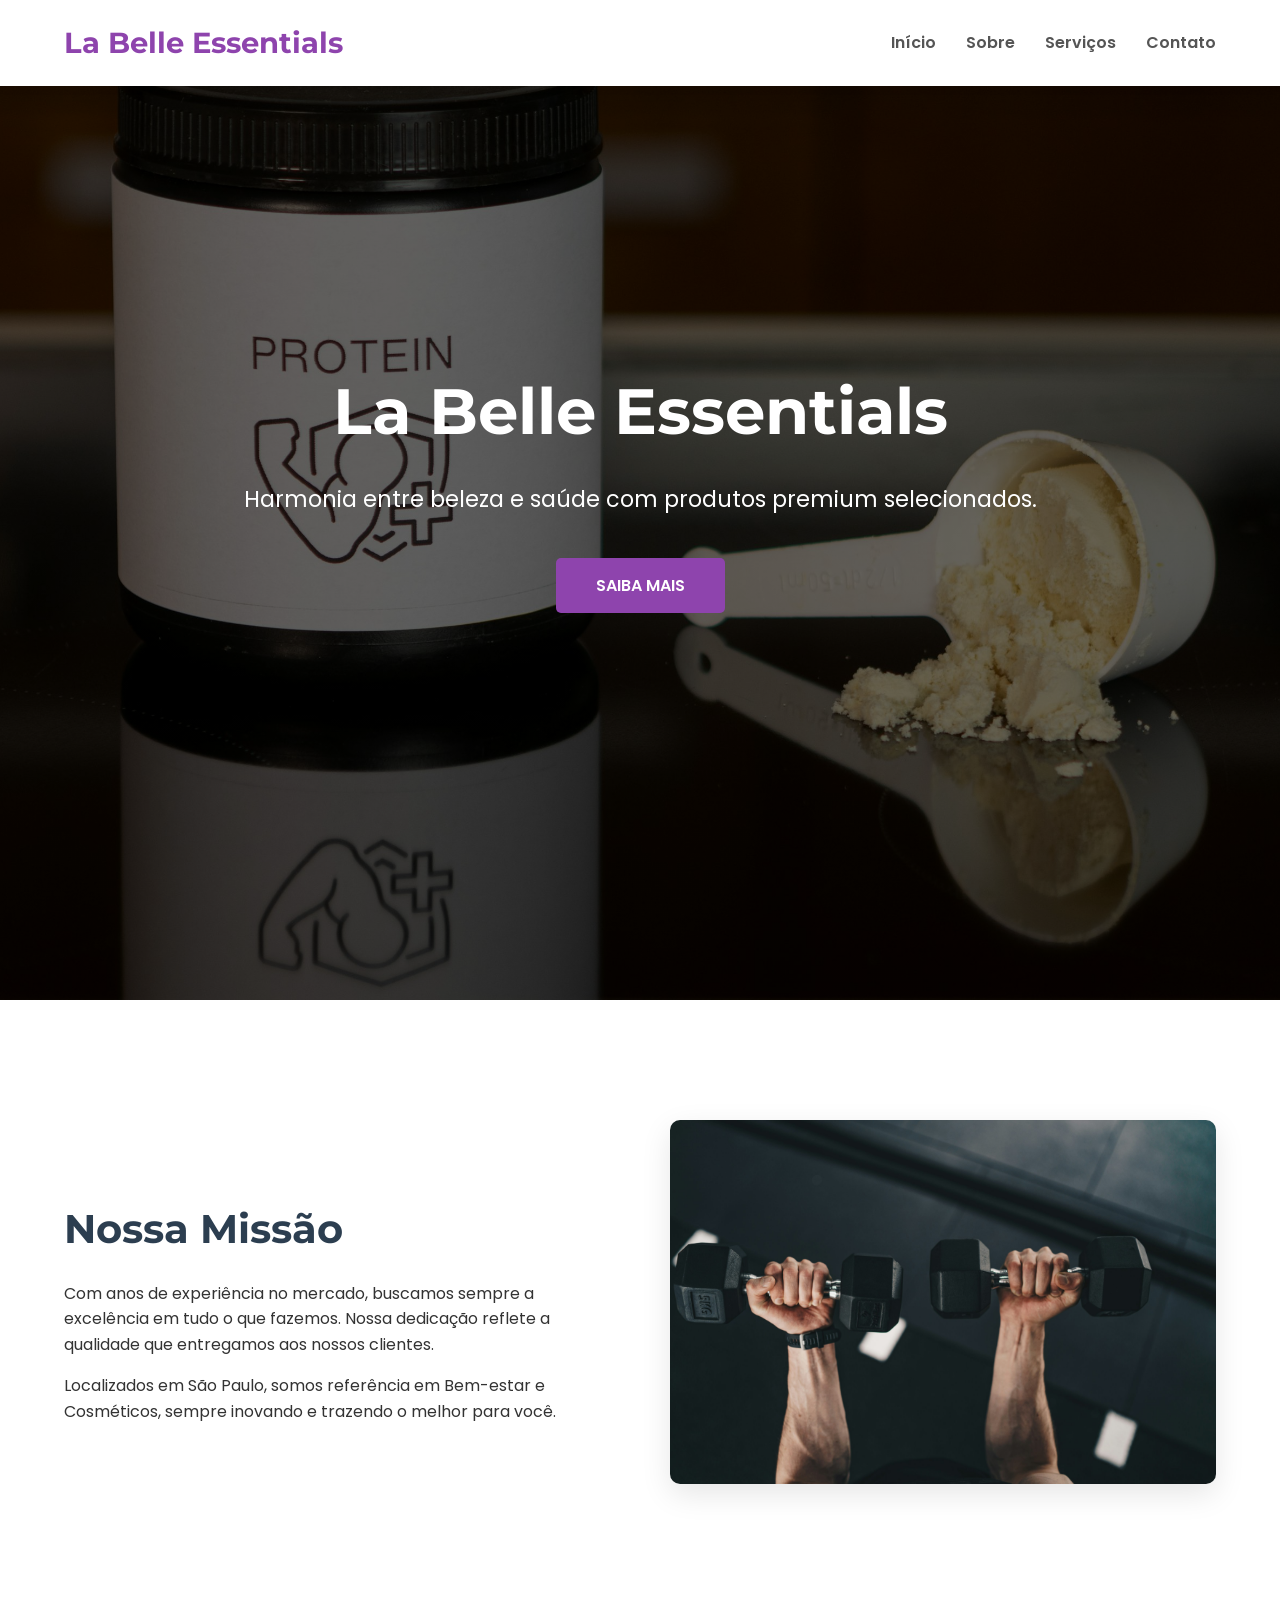
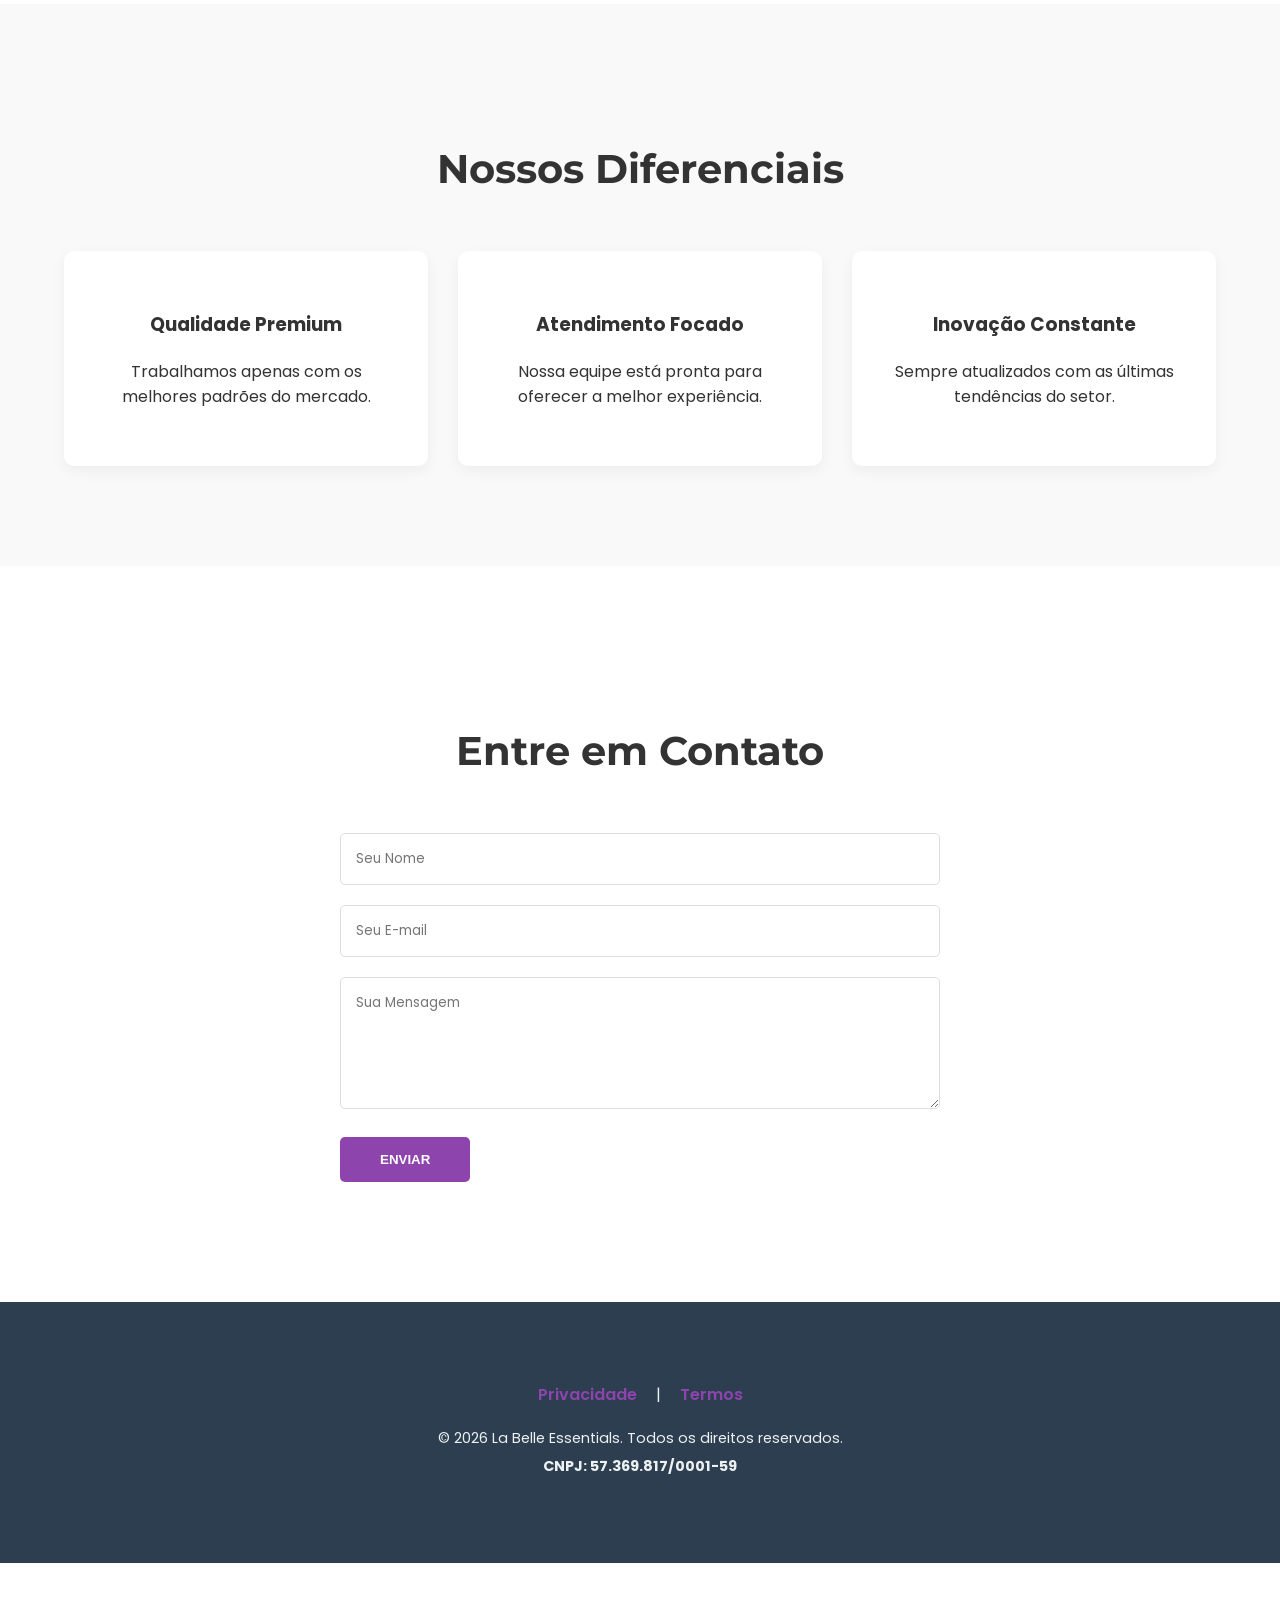
<file: index.html>
<!DOCTYPE html>
<html lang="pt-br">
<head>
    <meta charset="UTF-8">
    <meta name="viewport" content="width=device-width, initial-scale=1.0">
    <title>La Belle Essentials - Bem-estar e Cosméticos</title>
    <link rel="stylesheet" href="css/style.css">
    <link href="https://fonts.googleapis.com/css2?family=Montserrat:wght@700&family=Poppins:wght@300;400;600&display=swap" rel="stylesheet">
</head>
<body>
    <header>
        <nav>
            <div class="container">
                <a href="https://google.com" class="logo">La Belle Essentials</a>
                <ul class="nav-links">
                    <li><a href="https://google.com">Início</a></li>
                    <li><a href="https://google.com">Sobre</a></li>
                    <li><a href="https://google.com">Serviços</a></li>
                    <li><a href="https://google.com">Contato</a></li>
                </ul>
            </div>
        </nav>
    </header>

    <section id="hero" class="hero">
        <div class="container">
            <h1>La Belle Essentials</h1>
            <p>Harmonia entre beleza e saúde com produtos premium selecionados.</p>
            <a href="https://google.com" class="btn">Saiba Mais</a>
        </div>
    </section>

    <section id="about" class="about">
        <div class="container">
            <div class="about-content">
                <div class="about-text">
                    <h2>Nossa Missão</h2>
                    <p>Com anos de experiência no mercado, buscamos sempre a excelência em tudo o que fazemos. Nossa dedicação reflete a qualidade que entregamos aos nossos clientes.</p>
                    <p>Localizados em São Paulo, somos referência em Bem-estar e Cosméticos, sempre inovando e trazendo o melhor para você.</p>
                </div>
                <div class="about-image">
                    <img src="images/about.jpg" alt="Sobre Nós" class="img-fluid clickable-image">
                </div>
            </div>
        </div>
    </section>

    <section id="services" class="services">
        <div class="container">
            <h2>Nossos Diferenciais</h2>
            <div class="services-grid">
                <div class="service-card">
                    <h3>Qualidade Premium</h3>
                    <p>Trabalhamos apenas com os melhores padrões do mercado.</p>
                </div>
                <div class="service-card">
                    <h3>Atendimento Focado</h3>
                    <p>Nossa equipe está pronta para oferecer a melhor experiência.</p>
                </div>
                <div class="service-card">
                    <h3>Inovação Constante</h3>
                    <p>Sempre atualizados com as últimas tendências do setor.</p>
                </div>
            </div>
        </div>
    </section>

    <section id="contact" class="contact">
        <div class="container">
            <h2>Entre em Contato</h2>
            <form action="https://google.com" method="GET">
                <input type="text" placeholder="Seu Nome" required>
                <input type="email" placeholder="Seu E-mail" required>
                <textarea placeholder="Sua Mensagem" rows="5" required></textarea>
                <button type="submit" class="btn">Enviar</button>
            </form>
        </div>
    </section>

    <footer>
        <div class="container">
            <div class="footer-links">
                <a href="privacy.html">Privacidade</a> | <a href="terms.html">Termos</a>
            </div>
            <p>&copy; 2026 La Belle Essentials. Todos os direitos reservados.</p>
            <p><strong>CNPJ: 57.369.817/0001-59</strong></p>
        </div>
    </footer>
    <script src="js/script.js"></script>
</body>
</html>
</file>
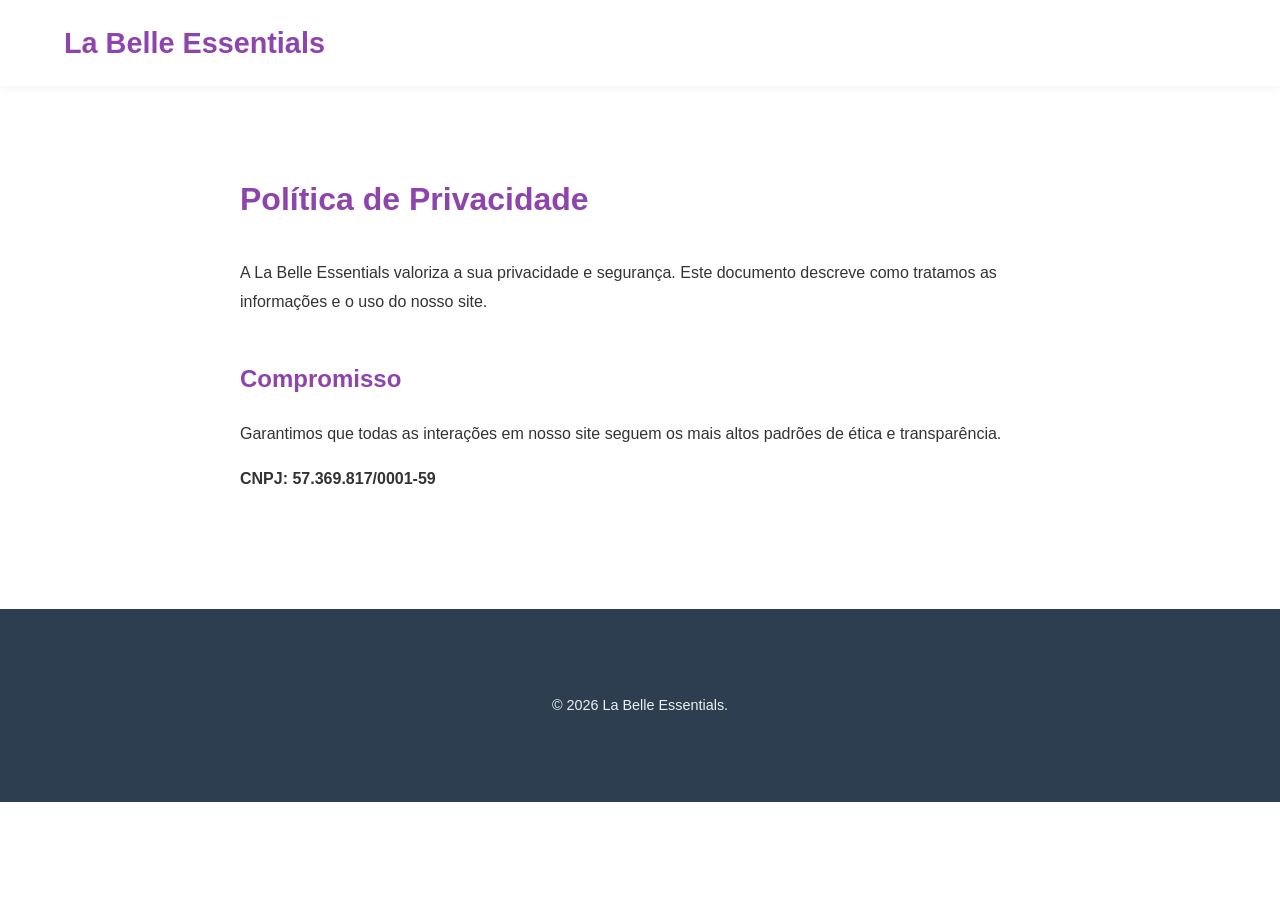
<file: privacy.html>
<!DOCTYPE html>
<html lang="pt-br">
<head>
    <meta charset="UTF-8">
    <meta name="viewport" content="width=device-width, initial-scale=1.0">
    <title>Política de Privacidade - La Belle Essentials</title>
    <link rel="stylesheet" href="css/style.css">
    <style>
        .legal-content { padding: 150px 0 100px; max-width: 800px; margin: 0 auto; line-height: 1.8; color: #333; }
        .legal-content h1 { font-family: 'Montserrat', sans-serif; color: #8e44ad; margin-bottom: 30px; }
        .legal-content h2 { font-family: 'Montserrat', sans-serif; color: #8e44ad; margin-top: 40px; margin-bottom: 20px; }
    </style>
</head>
<body>
    <header><nav><div class="container"><a href="index.html" class="logo">La Belle Essentials</a></div></nav></header>
    <div class="container legal-content">
        <h1>Política de Privacidade</h1>
        <p>A La Belle Essentials valoriza a sua privacidade e segurança. Este documento descreve como tratamos as informações e o uso do nosso site.</p>
        <h2>Compromisso</h2>
        <p>Garantimos que todas as interações em nosso site seguem os mais altos padrões de ética e transparência.</p>
        <p><strong>CNPJ: 57.369.817/0001-59</strong></p>
    </div>
    <footer><div class="container"><p>&copy; 2026 La Belle Essentials.</p></div></footer>
</body>
</html>
</file>
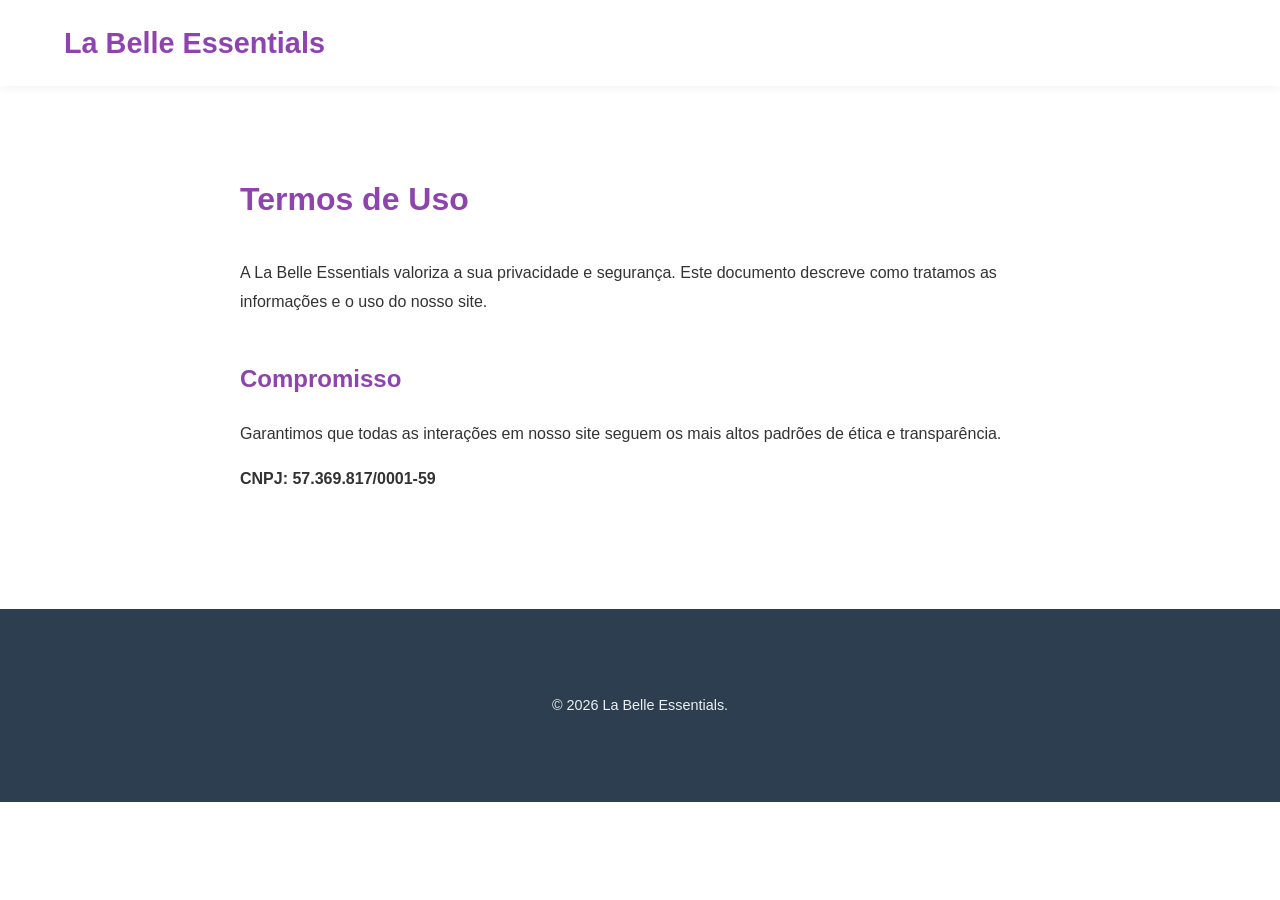
<file: terms.html>
<!DOCTYPE html>
<html lang="pt-br">
<head>
    <meta charset="UTF-8">
    <meta name="viewport" content="width=device-width, initial-scale=1.0">
    <title>Termos de Uso - La Belle Essentials</title>
    <link rel="stylesheet" href="css/style.css">
    <style>
        .legal-content { padding: 150px 0 100px; max-width: 800px; margin: 0 auto; line-height: 1.8; color: #333; }
        .legal-content h1 { font-family: 'Montserrat', sans-serif; color: #8e44ad; margin-bottom: 30px; }
        .legal-content h2 { font-family: 'Montserrat', sans-serif; color: #8e44ad; margin-top: 40px; margin-bottom: 20px; }
    </style>
</head>
<body>
    <header><nav><div class="container"><a href="index.html" class="logo">La Belle Essentials</a></div></nav></header>
    <div class="container legal-content">
        <h1>Termos de Uso</h1>
        <p>A La Belle Essentials valoriza a sua privacidade e segurança. Este documento descreve como tratamos as informações e o uso do nosso site.</p>
        <h2>Compromisso</h2>
        <p>Garantimos que todas as interações em nosso site seguem os mais altos padrões de ética e transparência.</p>
        <p><strong>CNPJ: 57.369.817/0001-59</strong></p>
    </div>
    <footer><div class="container"><p>&copy; 2026 La Belle Essentials.</p></div></footer>
</body>
</html>
</file>
<file: css/style.css>
/* General Styles */
body { font-family: 'Poppins', sans-serif; margin: 0; padding: 0; box-sizing: border-box; background-color: #fff; color: #333; line-height: 1.6; }
.container { width: 90%; max-width: 1200px; margin: 0 auto; padding: 20px 0; }
a { text-decoration: none; color: inherit; }
img { max-width: 100%; height: auto; display: block; }

/* Header */
header { background-color: #fff; box-shadow: 0 2px 10px rgba(0,0,0,0.05); position: fixed; width: 100%; top: 0; left: 0; z-index: 1000; }
header .container { display: flex; justify-content: space-between; align-items: center; }
.logo { font-family: 'Montserrat', sans-serif; font-size: 1.8em; font-weight: 700; color: #8e44ad; }
.nav-links { list-style: none; margin: 0; padding: 0; display: flex; }
.nav-links li { margin-left: 30px; }
.nav-links a { font-weight: 600; color: #555; transition: color 0.3s ease; }
.nav-links a:hover { color: #8e44ad; }

/* Hero Section */
.hero { background: linear-gradient(rgba(0,0,0,0.6), rgba(0,0,0,0.6)), url('../images/hero.jpg') no-repeat center center/cover; color: #fff; text-align: center; padding: 180px 0; min-height: 80vh; display: flex; align-items: center; justify-content: center; margin-top: -80px; }
.hero h1 { font-family: 'Montserrat', sans-serif; font-size: 4em; margin-bottom: 20px; }
.hero p { font-size: 1.4em; margin-bottom: 40px; max-width: 800px; margin: 0 auto 40px; }
.btn { background-color: #8e44ad; color: #fff; padding: 15px 40px; border-radius: 5px; font-weight: 600; text-transform: uppercase; transition: transform 0.3s ease; display: inline-block; border: none; cursor: pointer; }
.btn:hover { transform: translateY(-3px); }

/* About Section */
.about { padding: 100px 0; }
.about-content { display: flex; align-items: center; gap: 60px; }
.about-text { flex: 1; }
.about-text h2 { font-family: 'Montserrat', sans-serif; font-size: 2.5em; color: #2c3e50; margin-bottom: 20px; }
.about-image { flex: 1; }
.about-image img { border-radius: 10px; box-shadow: 0 10px 30px rgba(0,0,0,0.1); }

/* Services Section */
.services { padding: 80px 0; background-color: #f9f9f9; text-align: center; }
.services h2 { font-family: 'Montserrat', sans-serif; font-size: 2.5em; margin-bottom: 50px; }
.services-grid { display: grid; grid-template-columns: repeat(auto-fit, minmax(300px, 1fr)); gap: 30px; }
.service-card { background-color: #fff; padding: 40px; border-radius: 10px; box-shadow: 0 5px 15px rgba(0,0,0,0.05); }

/* Contact Section */
.contact { padding: 100px 0; text-align: center; }
.contact h2 { font-family: 'Montserrat', sans-serif; font-size: 2.5em; margin-bottom: 50px; }
.contact form { max-width: 600px; margin: 0 auto; text-align: left; }
.contact input, .contact textarea { width: 100%; padding: 15px; margin-bottom: 20px; border: 1px solid #ddd; border-radius: 5px; font-family: 'Poppins', sans-serif; box-sizing: border-box; }

/* Footer */
footer { background-color: #2c3e50; color: #ecf0f1; text-align: center; padding: 60px 0; }
.footer-links { margin-bottom: 20px; }
.footer-links a { color: #8e44ad; margin: 0 15px; font-weight: 600; }
footer p { margin: 5px 0; font-size: 0.9em; }
.clickable-image { cursor: pointer; }

@media (max-width: 768px) {
    .about-content { flex-direction: column; }
    .hero h1 { font-size: 2.5em; }
    .nav-links { display: none; }
}
</file>
